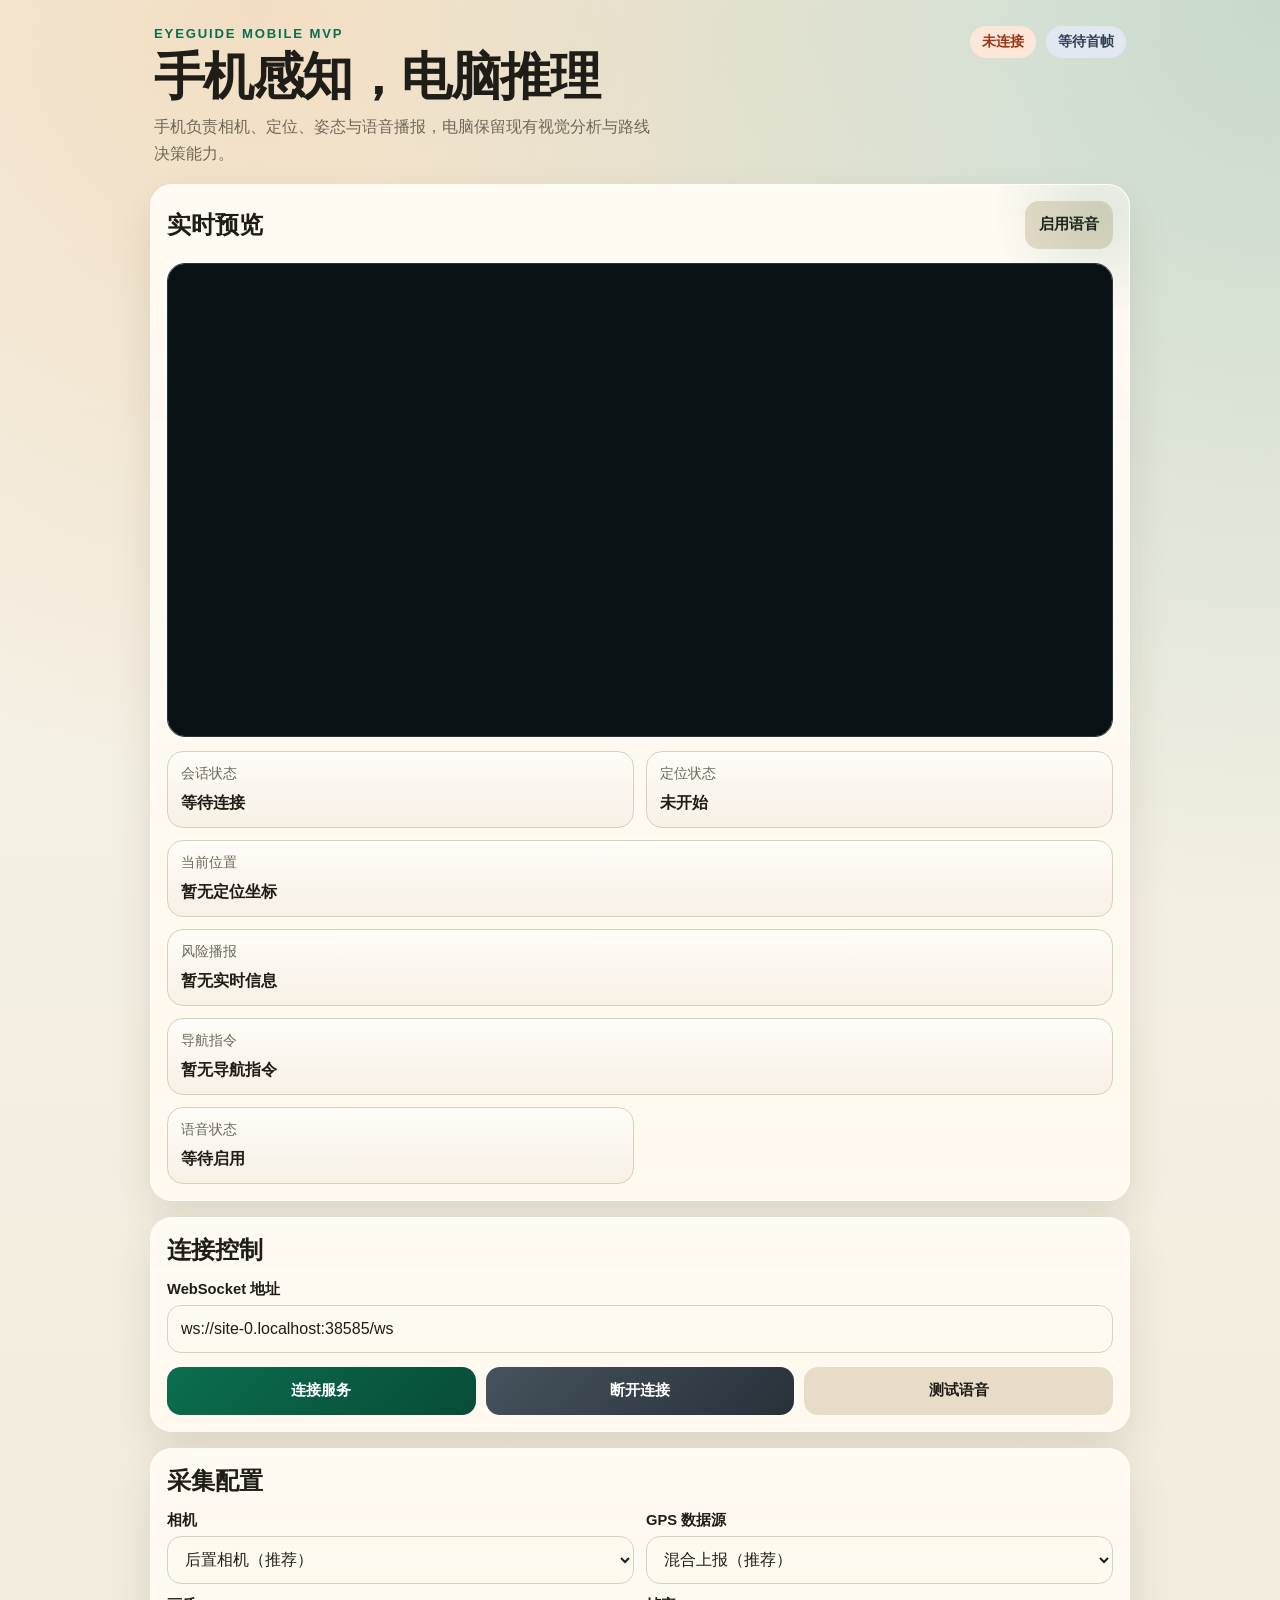
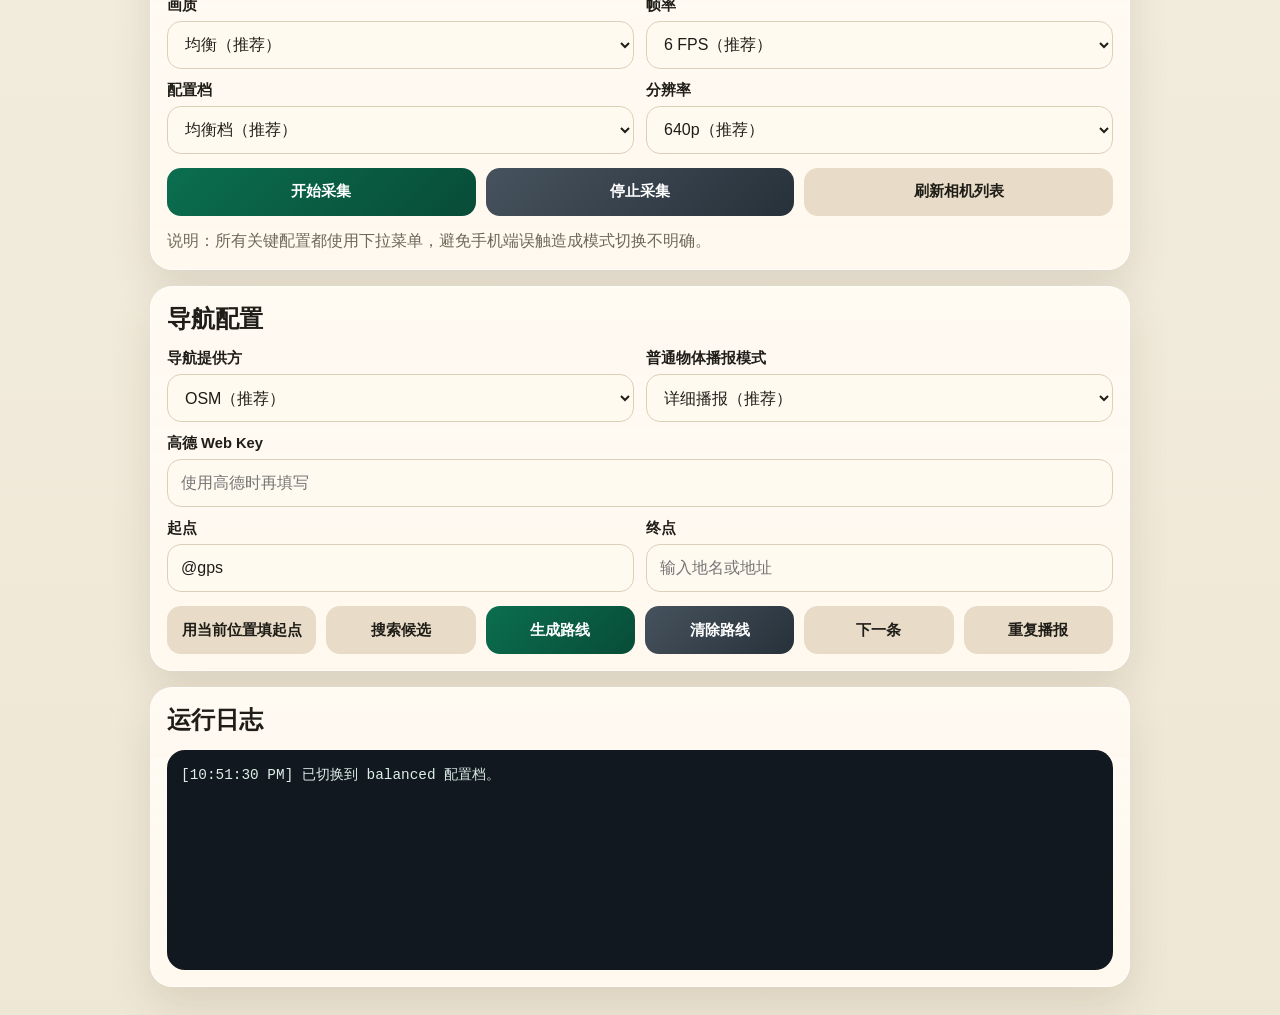
<file: mobile-web/index.html>
<!doctype html>
<html lang="zh-CN">
<head>
  <meta charset="UTF-8">
  <meta name="viewport" content="width=device-width, initial-scale=1.0, viewport-fit=cover">
  <title>EyeGuide Mobile MVP</title>
  <link rel="stylesheet" href="./style.css">
</head>
<body>
  <div class="page-shell">
    <header class="hero">
      <div class="hero-copy">
        <p class="eyebrow">EyeGuide Mobile MVP</p>
        <h1>手机感知，电脑推理</h1>
        <p class="hero-text">
          手机负责相机、定位、姿态与语音播报，电脑保留现有视觉分析与路线决策能力。
        </p>
      </div>
      <div class="hero-status">
        <span id="connectionBadge" class="badge offline">未连接</span>
        <span id="latencyBadge" class="badge neutral">等待首帧</span>
      </div>
    </header>

    <main class="layout">
      <section class="panel spotlight">
        <div class="panel-head">
          <h2>实时预览</h2>
          <button id="speakUnlockBtn" class="ghost-btn">启用语音</button>
        </div>
        <div class="preview-wrap">
          <video id="cameraPreview" class="preview" playsinline autoplay muted></video>
          <canvas id="overlayCanvas" class="overlay"></canvas>
        </div>
        <div class="status-grid">
          <article class="status-card">
            <span class="status-label">会话状态</span>
            <strong id="sessionStatus" class="status-value">等待连接</strong>
          </article>
          <article class="status-card">
            <span class="status-label">定位状态</span>
            <strong id="gpsStatus" class="status-value">未开始</strong>
          </article>
          <article class="status-card wide">
            <span class="status-label">当前位置</span>
            <strong id="gpsFix" class="status-value">暂无定位坐标</strong>
          </article>
          <article class="status-card wide">
            <span class="status-label">风险播报</span>
            <strong id="hazardStatus" class="status-value">暂无实时信息</strong>
          </article>
          <article class="status-card wide">
            <span class="status-label">导航指令</span>
            <strong id="routeStatus" class="status-value">暂无导航指令</strong>
          </article>
          <article class="status-card">
            <span class="status-label">语音状态</span>
            <strong id="speechStatus" class="status-value">等待启用</strong>
          </article>
        </div>
      </section>

      <section class="panel">
        <div class="panel-head">
          <h2>连接控制</h2>
        </div>
        <label class="field">
          <span>WebSocket 地址</span>
          <input id="wsUrl" class="text-input" type="text" value="">
        </label>
        <div class="button-row">
          <button id="connectBtn" class="primary-btn">连接服务</button>
          <button id="disconnectBtn" class="muted-btn">断开连接</button>
          <button id="testSpeechBtn" class="ghost-btn">测试语音</button>
        </div>
      </section>

      <section class="panel">
        <div class="panel-head">
          <h2>采集配置</h2>
        </div>
        <div class="form-grid">
          <label class="field">
            <span>相机</span>
            <select id="cameraSelect" class="text-input">
              <option value="environment">后置相机（推荐）</option>
              <option value="user">前置相机</option>
            </select>
          </label>
          <label class="field">
            <span>GPS 数据源</span>
            <select id="gpsSourceSelect" class="text-input">
              <option value="hybrid">混合上报（推荐）</option>
              <option value="frame-only">仅随画面携带</option>
              <option value="separate-only">仅独立定位消息</option>
            </select>
          </label>
          <label class="field">
            <span>画质</span>
            <select id="qualitySelect" class="text-input">
              <option value="0.45">流畅</option>
              <option value="0.6" selected>均衡（推荐）</option>
              <option value="0.75">清晰</option>
              <option value="0.85">高保真</option>
            </select>
          </label>
          <label class="field">
            <span>帧率</span>
            <select id="fpsSelect" class="text-input">
              <option value="2">2 FPS</option>
              <option value="4">4 FPS</option>
              <option value="6" selected>6 FPS（推荐）</option>
              <option value="8">8 FPS</option>
              <option value="10">10 FPS</option>
            </select>
          </label>
          <label class="field">
            <span>配置档</span>
            <select id="profileSelect" class="text-input">
              <option value="balanced" selected>均衡档（推荐）</option>
              <option value="realtime">低延迟档</option>
              <option value="clarity">高清档</option>
            </select>
          </label>
          <label class="field">
            <span>分辨率</span>
            <select id="resolutionSelect" class="text-input">
              <option value="480">480p</option>
              <option value="640" selected>640p（推荐）</option>
              <option value="720">720p</option>
            </select>
          </label>
        </div>
        <div class="button-row">
          <button id="startCaptureBtn" class="primary-btn">开始采集</button>
          <button id="stopCaptureBtn" class="muted-btn">停止采集</button>
          <button id="refreshCameraBtn" class="ghost-btn">刷新相机列表</button>
        </div>
        <p id="captureHint" class="hint">
          说明：所有关键配置都使用下拉菜单，避免手机端误触造成模式切换不明确。
        </p>
      </section>

      <section class="panel">
        <div class="panel-head">
          <h2>导航配置</h2>
        </div>
        <div class="form-grid">
          <label class="field">
            <span>导航提供方</span>
            <select id="providerSelect" class="text-input">
              <option value="osm" selected>OSM（推荐）</option>
              <option value="amap">高德</option>
            </select>
          </label>
          <label class="field">
            <span>普通物体播报模式</span>
            <select id="dedupModeSelect" class="text-input">
              <option value="detailed" selected>详细播报（推荐）</option>
              <option value="simple">简单播报</option>
            </select>
          </label>
          <label class="field wide-field">
            <span>高德 Web Key</span>
            <input id="amapKeyInput" class="text-input" type="text" placeholder="使用高德时再填写">
          </label>
          <label class="field">
            <span>起点</span>
            <input id="originInput" class="text-input" type="text" value="@gps">
          </label>
          <label class="field">
            <span>终点</span>
            <input id="destinationInput" class="text-input" type="text" placeholder="输入地名或地址">
          </label>
        </div>
        <div class="button-row">
          <button id="useGpsOriginBtn" class="ghost-btn">用当前位置填起点</button>
          <button id="searchRouteBtn" class="ghost-btn">搜索候选</button>
          <button id="setRouteBtn" class="primary-btn">生成路线</button>
          <button id="clearRouteBtn" class="muted-btn">清除路线</button>
          <button id="nextRouteBtn" class="ghost-btn">下一条</button>
          <button id="repeatRouteBtn" class="ghost-btn">重复播报</button>
        </div>
        <div id="candidatePanel" class="candidate-panel hidden">
          <div class="panel-head compact">
            <h3>候选终点</h3>
            <span id="candidateSummary" class="mini-text">暂无候选</span>
          </div>
          <div id="candidateList" class="candidate-list"></div>
        </div>
      </section>

      <section class="panel">
        <div class="panel-head">
          <h2>运行日志</h2>
        </div>
        <pre id="logBox" class="log-box"></pre>
      </section>
    </main>
  </div>

  <canvas id="frameCanvas" class="hidden-canvas"></canvas>
  <script src="./app.js"></script>
</body>
</html>
</file>
<file: mobile-web/style.css>
:root {
  --bg-0: #f7f4eb;
  --bg-1: #efe7d5;
  --panel: rgba(255, 251, 244, 0.94);
  --panel-strong: #fffaf0;
  --text: #1f1d17;
  --muted: #6f6758;
  --line: #dccfb9;
  --accent: #0b6e4f;
  --accent-strong: #084c37;
  --warning: #d97706;
  --danger: #9f1239;
  --neutral: #334155;
  --shadow: 0 18px 42px rgba(66, 51, 28, 0.12);
  --radius: 22px;
  --radius-sm: 14px;
}

* {
  box-sizing: border-box;
}

html,
body {
  margin: 0;
  padding: 0;
  min-height: 100%;
}

body {
  font-family: "Avenir Next", "PingFang SC", "Hiragino Sans GB", "Microsoft YaHei UI", sans-serif;
  color: var(--text);
  background:
    radial-gradient(circle at 20% 0%, rgba(217, 119, 6, 0.18), transparent 28%),
    radial-gradient(circle at 100% 0%, rgba(11, 110, 79, 0.2), transparent 32%),
    linear-gradient(180deg, var(--bg-0), var(--bg-1));
}

.page-shell {
  width: min(980px, calc(100vw - 20px));
  margin: 0 auto;
  padding: 18px 0 28px;
}

.hero {
  display: flex;
  align-items: flex-start;
  justify-content: space-between;
  gap: 18px;
  margin-bottom: 16px;
  padding: 8px 4px 0;
}

.eyebrow {
  margin: 0 0 10px;
  color: var(--accent);
  font-size: 0.82rem;
  font-weight: 800;
  letter-spacing: 0.14em;
  text-transform: uppercase;
}

.hero h1,
.panel h2,
.panel h3 {
  margin: 0;
}

.hero h1 {
  font-family: "Georgia", "Noto Serif SC", serif;
  font-size: clamp(2rem, 5vw, 3.2rem);
  line-height: 1.02;
  letter-spacing: -0.03em;
}

.hero-text {
  max-width: 56ch;
  margin: 10px 0 0;
  color: var(--muted);
  line-height: 1.7;
}

.hero-status {
  display: flex;
  flex-wrap: wrap;
  justify-content: flex-end;
  gap: 10px;
}

.layout {
  display: grid;
  gap: 16px;
}

.panel {
  padding: 16px;
  border: 1px solid rgba(255, 255, 255, 0.75);
  border-radius: var(--radius);
  background:
    linear-gradient(180deg, rgba(255, 250, 243, 0.98), rgba(255, 248, 238, 0.92)),
    var(--panel);
  box-shadow: var(--shadow);
  backdrop-filter: blur(12px);
}

.spotlight {
  position: relative;
  overflow: hidden;
}

.spotlight::before {
  content: "";
  position: absolute;
  right: -80px;
  top: -80px;
  width: 220px;
  height: 220px;
  border-radius: 999px;
  background: radial-gradient(circle, rgba(11, 110, 79, 0.13), transparent 68%);
  pointer-events: none;
}

.panel-head {
  display: flex;
  align-items: center;
  justify-content: space-between;
  gap: 12px;
  margin-bottom: 14px;
}

.panel-head.compact {
  margin-bottom: 10px;
}

.badge {
  display: inline-flex;
  align-items: center;
  justify-content: center;
  min-height: 32px;
  padding: 0 12px;
  border-radius: 999px;
  font-size: 0.86rem;
  font-weight: 800;
}

.badge.offline {
  background: #fce7d8;
  color: #9a3412;
}

.badge.online {
  background: #d7f4e4;
  color: #065f46;
}

.badge.neutral {
  background: #e2e8f0;
  color: #334155;
}

.badge.warning {
  background: #fde7c7;
  color: #b45309;
}

.preview-wrap {
  position: relative;
  overflow: hidden;
  border-radius: 18px;
  background:
    linear-gradient(180deg, rgba(7, 16, 19, 0.92), rgba(16, 27, 31, 0.98));
  border: 1px solid #24343a;
}

.preview {
  display: block;
  width: 100%;
  min-height: 240px;
  max-height: 62vh;
  object-fit: cover;
  background: #0a1114;
}

.overlay {
  position: absolute;
  inset: 0;
  width: 100%;
  height: 100%;
  pointer-events: none;
}

.status-grid {
  display: grid;
  grid-template-columns: repeat(2, minmax(0, 1fr));
  gap: 12px;
  margin-top: 14px;
}

.status-card {
  padding: 12px 13px;
  border-radius: 16px;
  background: linear-gradient(180deg, #fffdf9, #f7f0e5);
  border: 1px solid var(--line);
}

.status-card.wide {
  grid-column: 1 / -1;
}

.status-label {
  display: block;
  margin-bottom: 8px;
  color: var(--muted);
  font-size: 0.88rem;
}

.status-value {
  display: block;
  line-height: 1.5;
  word-break: break-word;
}

.form-grid {
  display: grid;
  grid-template-columns: repeat(2, minmax(0, 1fr));
  gap: 12px;
}

.field {
  display: grid;
  gap: 6px;
}

.field span {
  font-size: 0.92rem;
  font-weight: 700;
}

.wide-field {
  grid-column: 1 / -1;
}

.text-input {
  width: 100%;
  min-height: 48px;
  padding: 11px 13px;
  border: 1px solid var(--line);
  border-radius: var(--radius-sm);
  background: var(--panel-strong);
  color: var(--text);
  font-size: 1rem;
  outline: none;
}

.text-input:focus {
  border-color: rgba(11, 110, 79, 0.5);
  box-shadow: 0 0 0 4px rgba(11, 110, 79, 0.12);
}

.button-row {
  display: flex;
  flex-wrap: wrap;
  gap: 10px;
  margin-top: 14px;
}

.button-row button {
  flex: 1 1 140px;
}

.primary-btn,
.ghost-btn,
.muted-btn {
  min-height: 48px;
  padding: 11px 14px;
  border-radius: var(--radius-sm);
  border: 0;
  font-size: 0.96rem;
  font-weight: 800;
}

.primary-btn {
  color: #fff;
  background: linear-gradient(135deg, var(--accent), var(--accent-strong));
}

.ghost-btn {
  color: var(--text);
  background: #e8dcc8;
}

.muted-btn {
  color: #fff;
  background: linear-gradient(135deg, #46525d, #27313a);
}

.primary-btn:active,
.ghost-btn:active,
.muted-btn:active {
  transform: translateY(1px);
}

.primary-btn:disabled,
.ghost-btn:disabled,
.muted-btn:disabled {
  opacity: 0.55;
}

.hint,
.mini-text {
  color: var(--muted);
}

.hint {
  margin: 12px 0 0;
  line-height: 1.6;
}

.candidate-panel {
  margin-top: 14px;
  padding: 14px;
  border-radius: 18px;
  border: 1px dashed #ccbba0;
  background: #f9f4ea;
}

.candidate-list {
  display: grid;
  gap: 10px;
}

.candidate-item {
  width: 100%;
  padding: 12px 14px;
  text-align: left;
  border: 1px solid var(--line);
  border-radius: 14px;
  background: #fffdf8;
  color: var(--text);
}

.candidate-item.active {
  border-color: var(--accent);
  box-shadow: 0 0 0 3px rgba(11, 110, 79, 0.12);
}

.candidate-title {
  display: block;
  font-weight: 800;
  margin-bottom: 4px;
}

.candidate-meta {
  color: var(--muted);
  font-size: 0.88rem;
}

.log-box {
  margin: 0;
  min-height: 220px;
  padding: 14px;
  border-radius: 18px;
  background: #111820;
  color: #ddeee6;
  font-family: "Consolas", "Courier New", monospace;
  font-size: 0.9rem;
  line-height: 1.55;
  white-space: pre-wrap;
  word-break: break-word;
}

.hidden,
.hidden-canvas {
  display: none !important;
}

@media (max-width: 780px) {
  .page-shell {
    width: min(100vw - 12px, 980px);
    padding-top: 10px;
  }

  .hero {
    flex-direction: column;
    gap: 12px;
  }

  .hero-status {
    justify-content: flex-start;
  }

  .form-grid,
  .status-grid {
    grid-template-columns: 1fr;
  }

  .status-card.wide,
  .wide-field {
    grid-column: auto;
  }

  .preview {
    min-height: 190px;
  }
}
</file>
